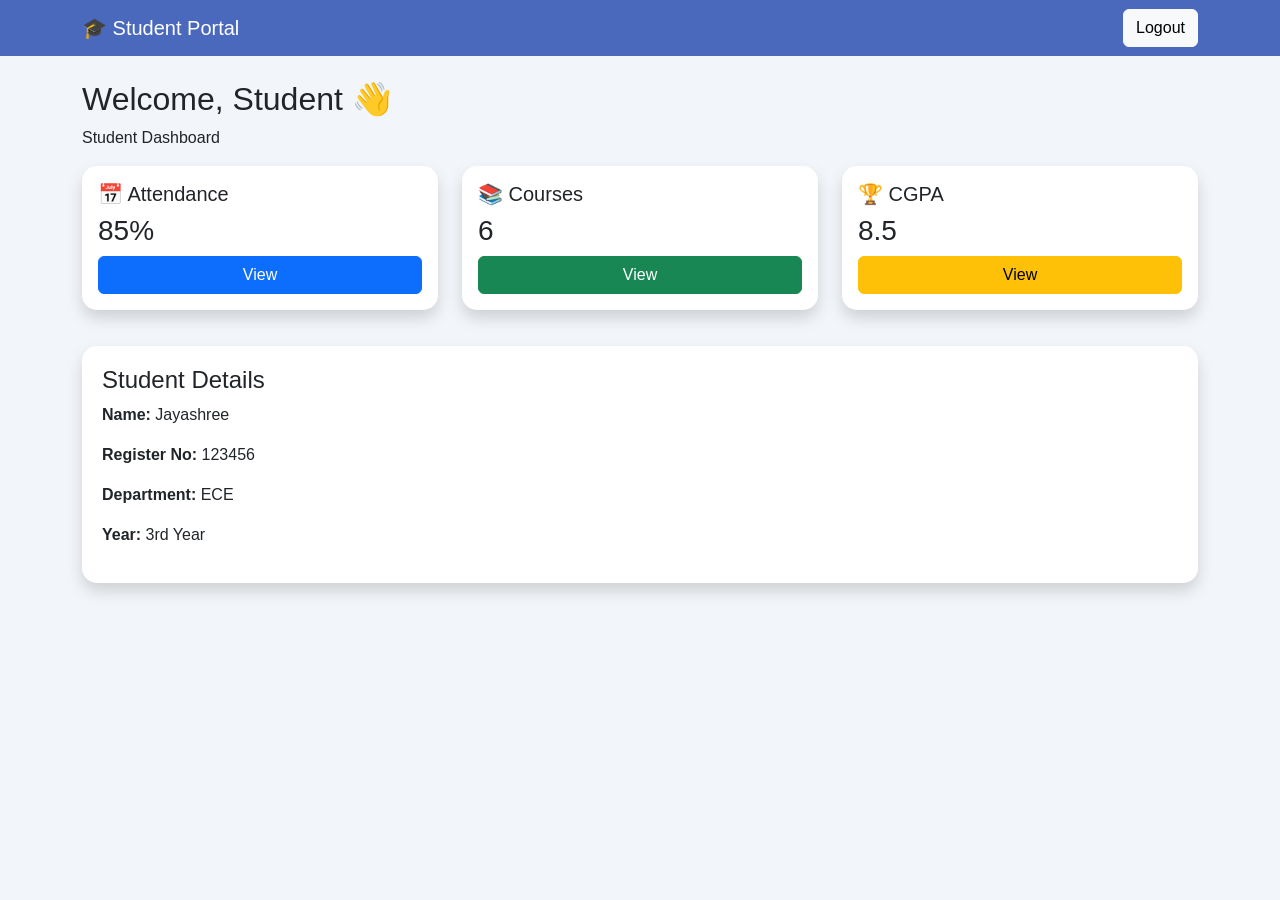
<file: index.html>
<!DOCTYPE html>
<html>
<head>
    <title>Student Portal</title>

    <!-- Bootstrap -->
    <link href="https://cdn.jsdelivr.net/npm/bootstrap@5.3.3/dist/css/bootstrap.min.css"
          rel="stylesheet">

    <!-- CSS -->
    <link rel="stylesheet" href="style.css">
</head>

<body>

<nav class="navbar navbar-dark">
    <div class="container">
        <span class="navbar-brand">🎓 Student Portal</span>
        <button class="btn btn-light">Logout</button>
    </div>
</nav>

<div class="container mt-4">

    <h2>Welcome, Student 👋</h2>
    <p>Student Dashboard</p>

    <div class="row">

        <div class="col-md-4">
            <div class="card shadow p-3 mb-3">
                <h5>📅 Attendance</h5>
                <h3>85%</h3>
                <button class="btn btn-primary">View</button>
            </div>
        </div>

        <div class="col-md-4">
            <div class="card shadow p-3 mb-3">
                <h5>📚 Courses</h5>
                <h3>6</h3>
                <button class="btn btn-success">View</button>
            </div>
        </div>

        <div class="col-md-4">
            <div class="card shadow p-3 mb-3">
                <h5>🏆 CGPA</h5>
                <h3>8.5</h3>
                <button class="btn btn-warning">View</button>
            </div>
        </div>

    </div>

    <div class="details shadow">
        <h4>Student Details</h4>
        <p><b>Name:</b> Jayashree</p>
        <p><b>Register No:</b> 123456</p>
        <p><b>Department:</b> ECE</p>
        <p><b>Year:</b> 3rd Year</p>
    </div>

</div>

</body>
</html>
</file>
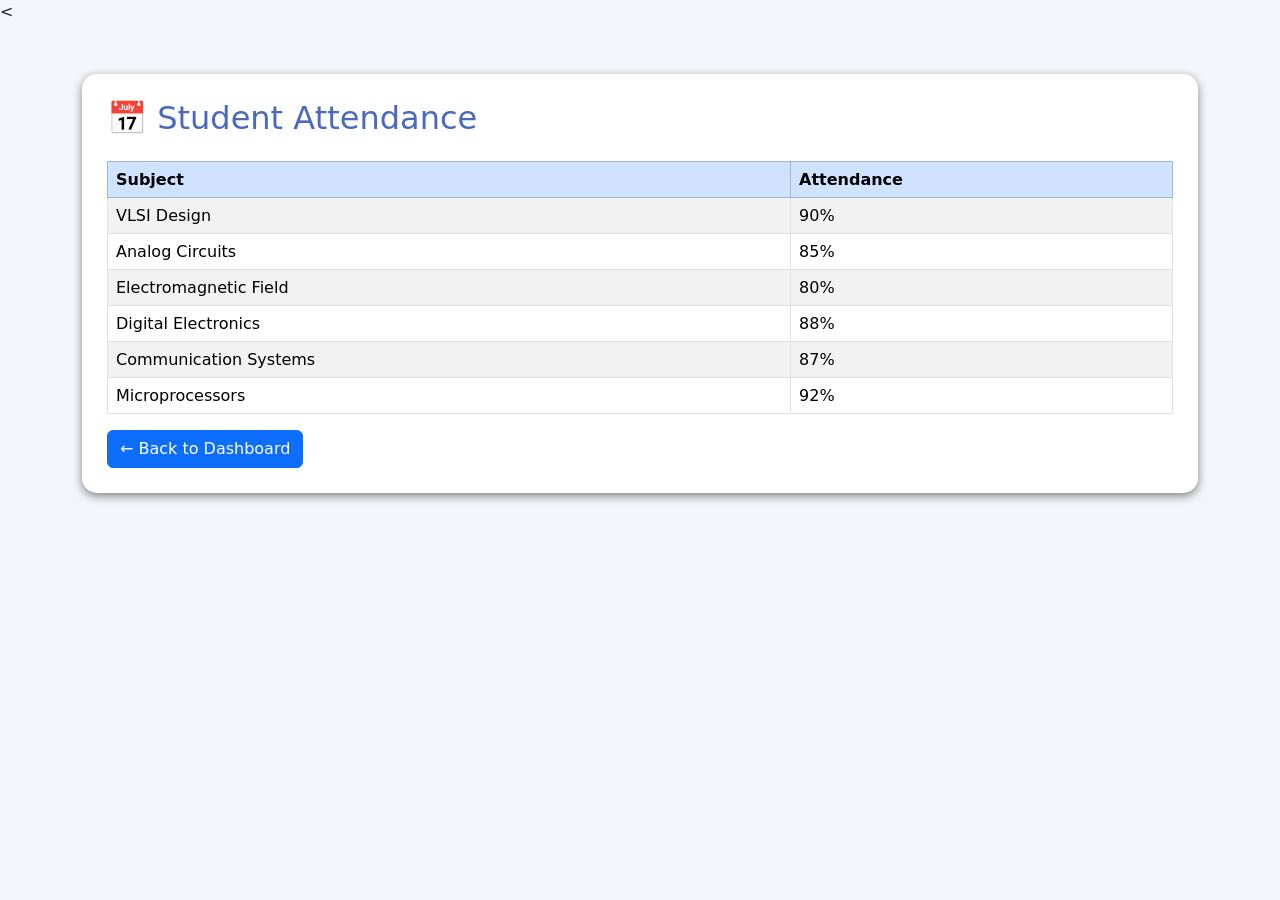
<file: attendance.html>
<<!DOCTYPE html>
<html>
<head>
    <title>Student Attendance</title>

    <!-- Bootstrap -->
    <link href="https://cdn.jsdelivr.net/npm/bootstrap@5.3.3/dist/css/bootstrap.min.css"
          rel="stylesheet">

    <style>
        body {
            background-color: #f2f5f9;
        }

        .box {
            background: white;
            padding: 25px;
            border-radius: 15px;
            margin-top: 50px;
            box-shadow: 0 3px 10px gray;
        }

        h2 {
            color: #4a69bd;
        }
    </style>
</head>

<body>

<div class="container">
    <div class="box">

        <h2>📅 Student Attendance</h2>

        <table class="table table-bordered table-striped mt-4">

            <thead class="table-primary">
                <tr>
                    <th>Subject</th>
                    <th>Attendance</th>
                </tr>
            </thead>

            <tbody>

                <tr>
                    <td>VLSI Design</td>
                    <td>90%</td>
                </tr>

                <tr>
                    <td>Analog Circuits</td>
                    <td>85%</td>
                </tr>

                <tr>
                    <td>Electromagnetic Field</td>
                    <td>80%</td>
                </tr>

                <tr>
                    <td>Digital Electronics</td>
                    <td>88%</td>
                </tr>

                <tr>
                    <td>Communication Systems</td>
                    <td>87%</td>
                </tr>

                <tr>
                    <td>Microprocessors</td>
                    <td>92%</td>
                </tr>

            </tbody>

        </table>

        <a href="index.html" class="btn btn-primary">
            ← Back to Dashboard
        </a>

    </div>
</div>

</body>
</html>
</file>
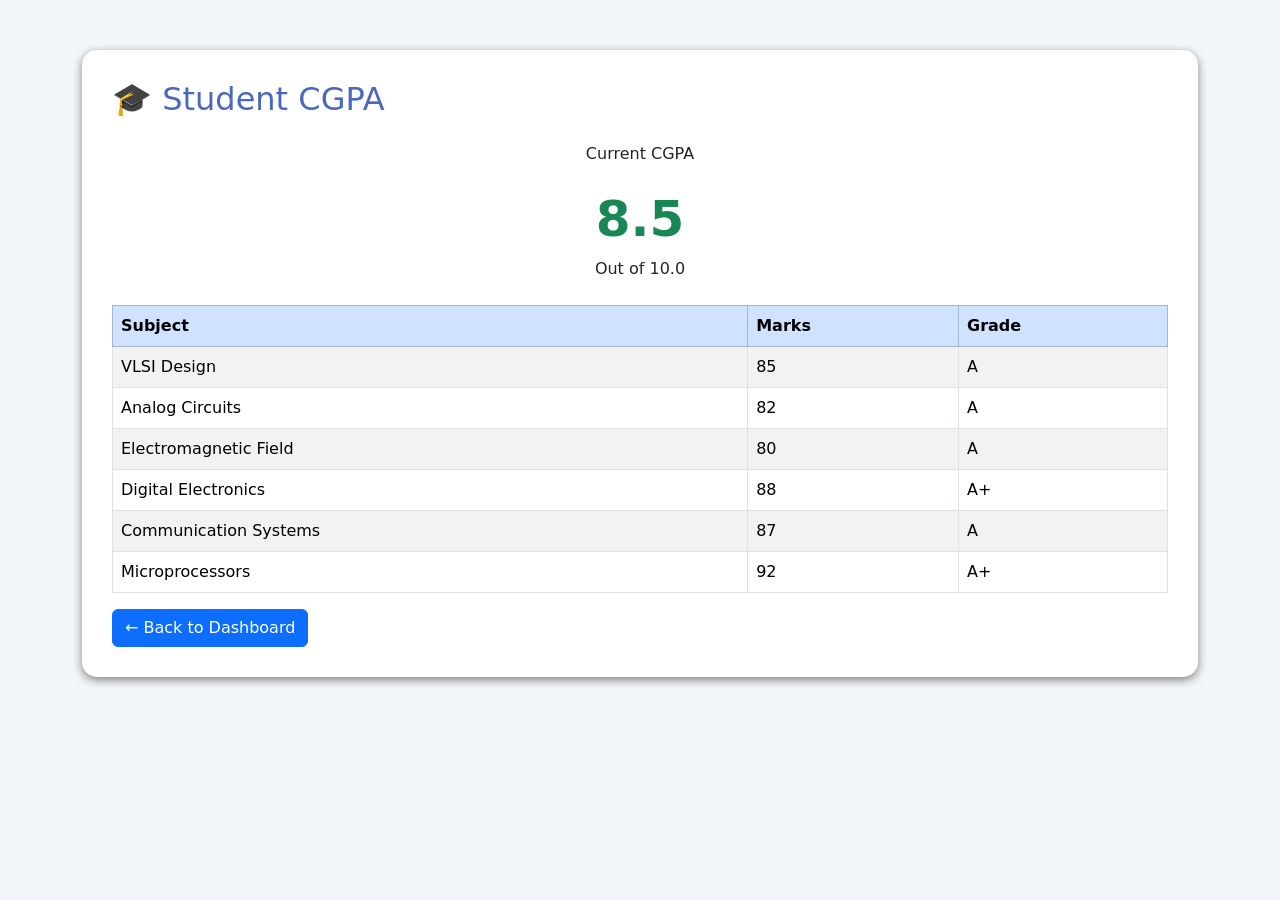
<file: cgpa.html>
<!DOCTYPE html>
<html>
<head>

    <title>Student CGPA</title>

    <!-- Bootstrap -->
    <link href="https://cdn.jsdelivr.net/npm/bootstrap@5.3.3/dist/css/bootstrap.min.css"
          rel="stylesheet">

    <style>
        body {
            background-color: #f2f5f9;
        }

        .box {
            background: white;
            padding: 30px;
            border-radius: 15px;
            margin-top: 50px;
            box-shadow: 0 3px 10px gray;
        }

        h2 {
            color: #4a69bd;
        }

        .cgpa {
            font-size: 50px;
            font-weight: bold;
            color: #198754;
        }
    </style>

</head>

<body>

<div class="container">

    <div class="box">

        <h2>🎓 Student CGPA</h2>

        <div class="text-center mt-4">

            <p>Current CGPA</p>

            <div class="cgpa">8.5</div>

            <p>Out of 10.0</p>

        </div>

        <table class="table table-bordered table-striped mt-4">

            <thead class="table-primary">
                <tr>
                    <th>Subject</th>
                    <th>Marks</th>
                    <th>Grade</th>
                </tr>
            </thead>

            <tbody>

                <tr>
                    <td>VLSI Design</td>
                    <td>85</td>
                    <td>A</td>
                </tr>

                <tr>
                    <td>Analog Circuits</td>
                    <td>82</td>
                    <td>A</td>
                </tr>

                <tr>
                    <td>Electromagnetic Field</td>
                    <td>80</td>
                    <td>A</td>
                </tr>

                <tr>
                    <td>Digital Electronics</td>
                    <td>88</td>
                    <td>A+</td>
                </tr>

                <tr>
                    <td>Communication Systems</td>
                    <td>87</td>
                    <td>A</td>
                </tr>

                <tr>
                    <td>Microprocessors</td>
                    <td>92</td>
                    <td>A+</td>
                </tr>

            </tbody>

        </table>

        <a href="index.html" class="btn btn-primary">
            ← Back to Dashboard
        </a>

    </div>

</div>

</body>
</html>
</file>
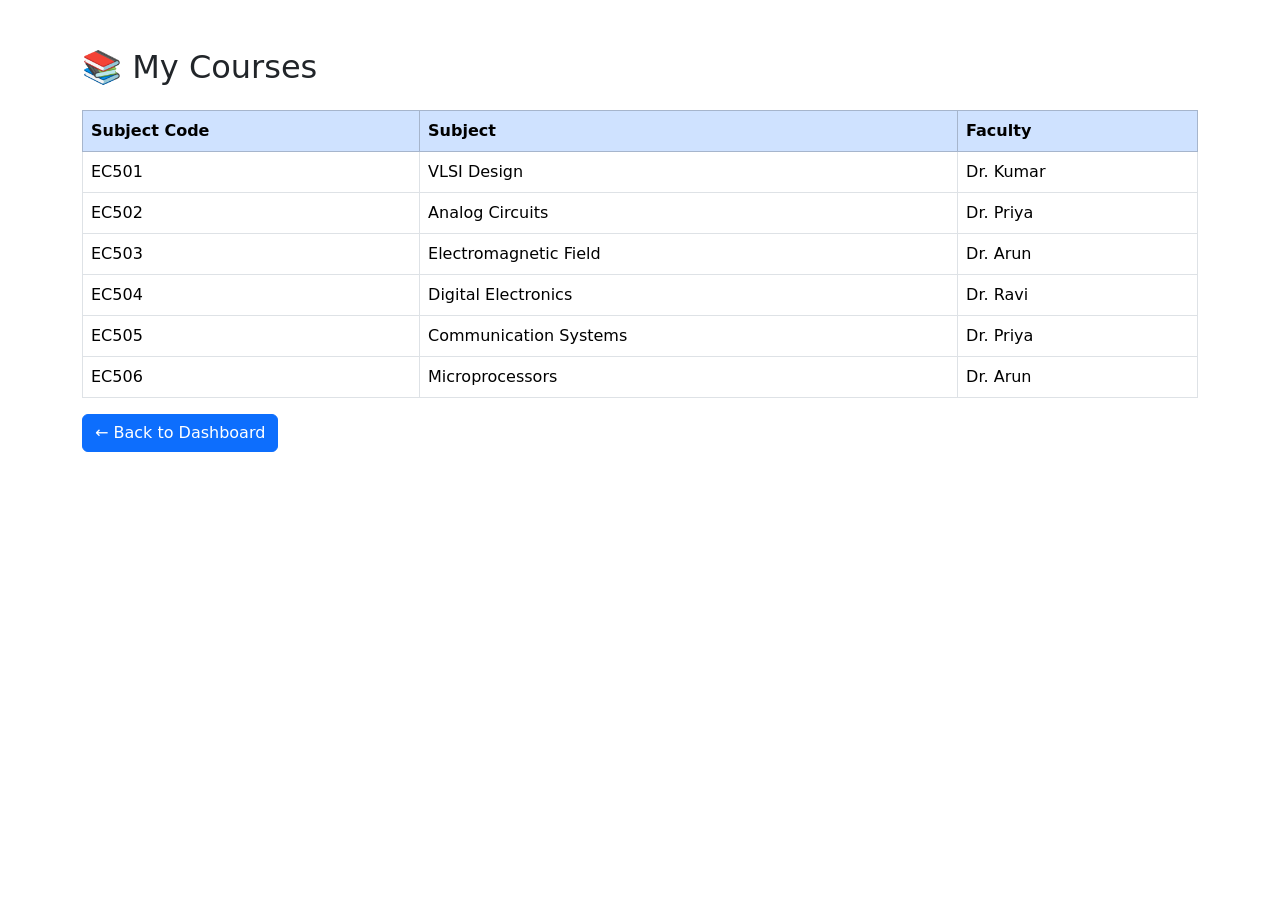
<file: courses.html>
<!DOCTYPE html>
<html>
<head>

    <title>My Courses</title>

    <link href="https://cdn.jsdelivr.net/npm/bootstrap@5.3.3/dist/css/bootstrap.min.css"
          rel="stylesheet">

</head>

<body>

<div class="container mt-5">

    <h2>📚 My Courses</h2>

    <table class="table table-bordered mt-4">

        <tr class="table-primary">
            <th>Subject Code</th>
            <th>Subject</th>
            <th>Faculty</th>
        </tr>

        <tr>
            <td>EC501</td>
            <td>VLSI Design</td>
            <td>Dr. Kumar</td>
        </tr>

        <tr>
            <td>EC502</td>
            <td>Analog Circuits</td>
            <td>Dr. Priya</td>
        </tr>

        <tr>
            <td>EC503</td>
            <td>Electromagnetic Field</td>
            <td>Dr. Arun</td>
        </tr>

    
</div>

</body>
</html>
<tr>
    <td>EC504</td>
    <td>Digital Electronics</td>
    <td>Dr. Ravi</td>
</tr>

<tr>
    <td>EC505</td>
    <td>Communication Systems</td>
    <td>Dr. Priya</td>
</tr>

<tr>
    <td>EC506</td>
    <td>Microprocessors</td>
    <td>Dr. Arun</td>
</tr>
</table>

    <a href="index.html" class="btn btn-primary">
        ← Back to Dashboard
    </a>
</file>
<file: style.css>
body {
    background-color: #f2f5f9;
    font-family: Arial;
}

.navbar {
    background-color: #4a69bd;
}

.card {
    border: none;
    border-radius: 15px;
}

.card:hover {
    transform: scale(1.03);
    transition: 0.3s;
}

.details {
    background-color: white;
    padding: 20px;
    border-radius: 15px;
    margin-top: 20px;
}
</file>
